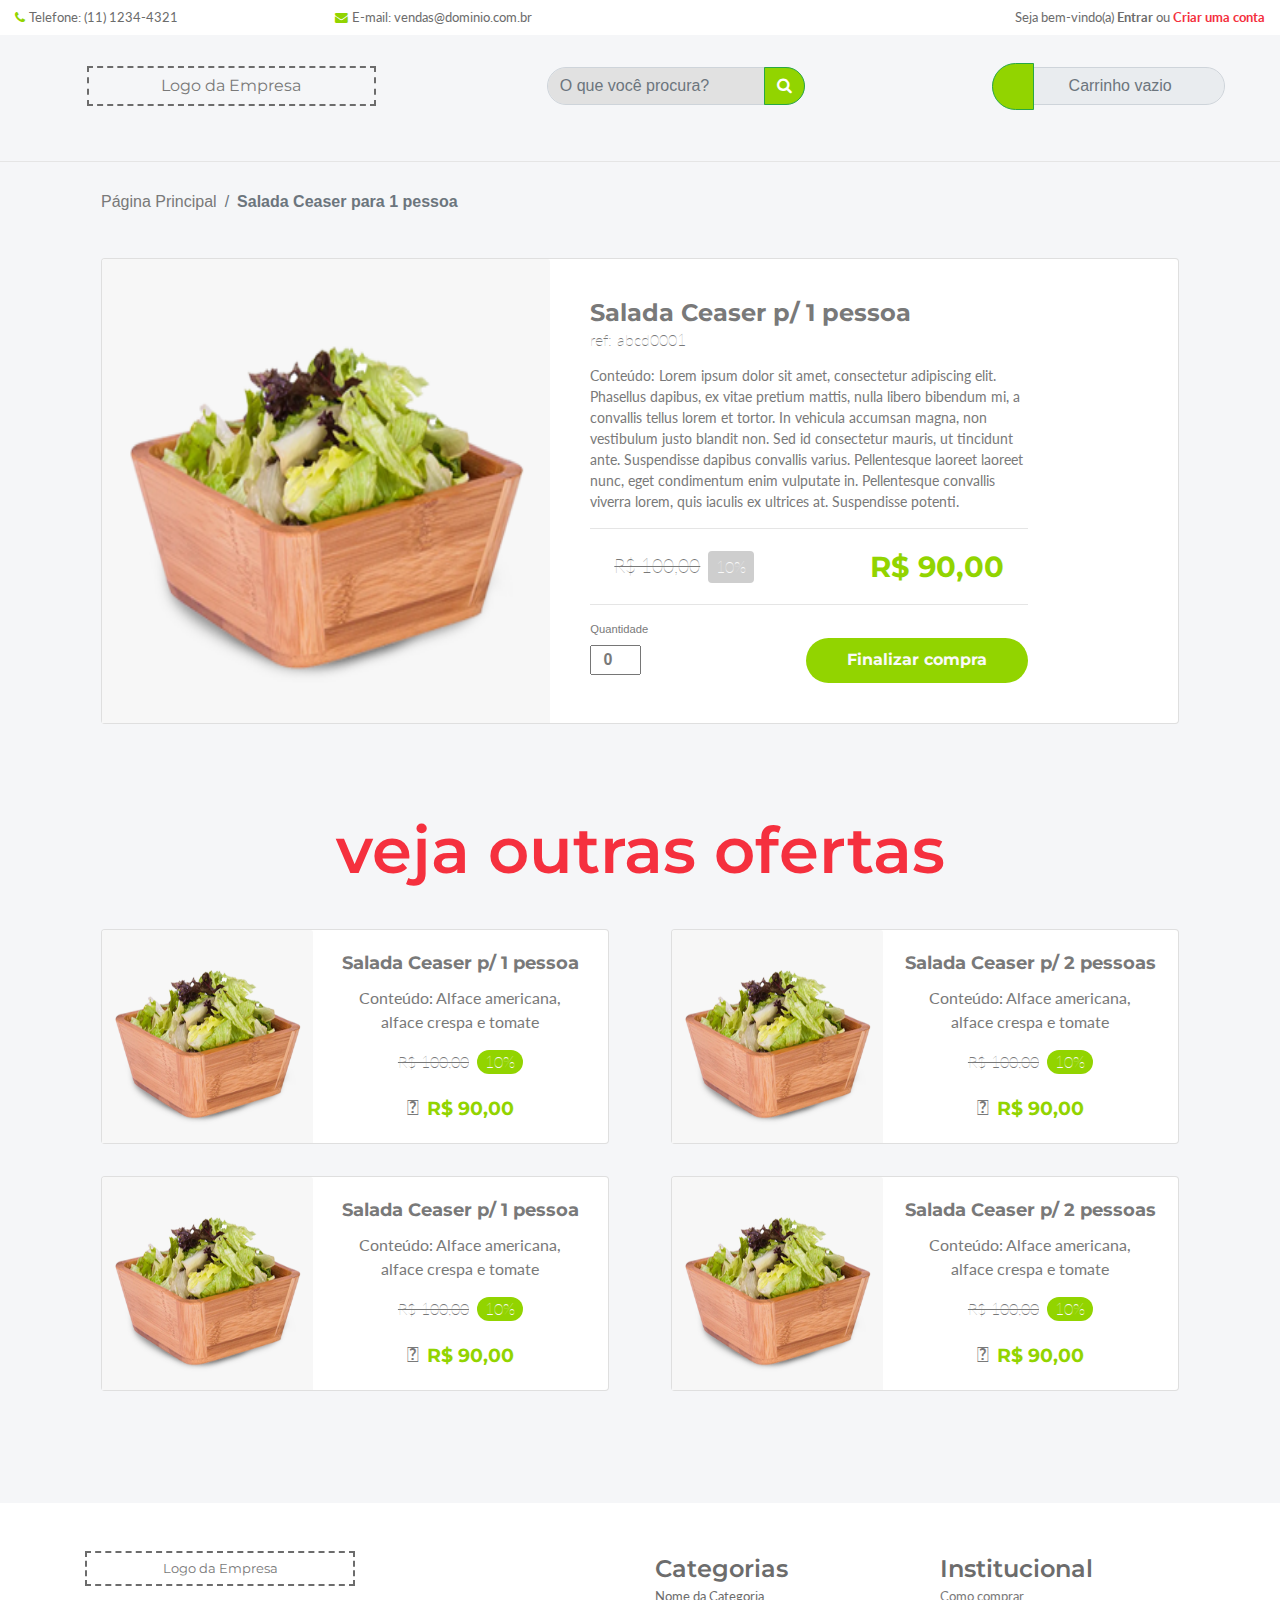
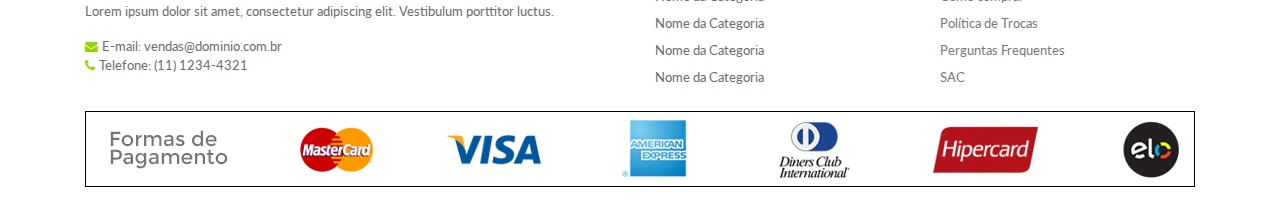
<file: produto.html>
<!DOCTYPE html>
<html lang="en">
    <head>
        <meta charset="UTF-8">
        <meta name="viewport" content="width=device-width, initial-scale=1.0">
        <meta http-equiv="X-UA-Compatible" content="ie=edge">
        <title>Descrição Produto</title>

        <!-- Normalize CSS-->
            <link type="text/css" rel="stylesheet" href="assets/css/normalize.css">
            <!-- Bootstrap  CSS-->
            <link type="text/css" rel="stylesheet" href="assets/bootstrap/css/bootstrap.min.css">
            <!-- Font Awesome CSS-->		
            <link href="https://maxcdn.bootstrapcdn.com/font-awesome/4.7.0/css/font-awesome.min.css" rel="stylesheet" integrity="sha384-wvfXpqpZZVQGK6TAh5PVlGOfQNHSoD2xbE+QkPxCAFlNEevoEH3Sl0sibVcOQVnN" crossorigin="anonymous">
            <link href="https://use.fontawesome.com/releases/v5.8.1/css/all.css" rel="stylesheet" integrity="sha384-50oBUHEmvpQ+1lW4y57PTFmhCaXp0ML5d60M1M7uH2+nqUivzIebhndOJK28anvf" crossorigin="anonymous">
            <!-- Google Fonts - Lato -->
            <link href="https://fonts.googleapis.com/css?family=Lato:300,400,700" rel="stylesheet">
            <link href="https://fonts.googleapis.com/css?family=Montserrat:300,400,700,900" rel="stylesheet">
            <!-- Slick Slider CSS -->
            <link type="text/css" rel="stylesheet" href="assets/slick/slick.css">
            <link type="text/css" rel="stylesheet" href="assets/slick/slick-theme.css">
            <!-- Lightbox CSS -->
            <link type="text/css" rel="stylesheet" href="assets/css/lightbox.css">
            <!-- Main CSS -->
            <link type="text/css" rel="stylesheet" href="assets/css/style.css">
            
            <!-- Jquery -->
            <script src="assets/js/jquery-3.3.1.min.js"></script>
            <!-- Bootstrap JS -->
            <script src="assets/bootstrap/js/bootstrap.min.js"></script>
            <!-- Slick Slider JS -->
            <script src="assets/slick/slick.min.js"></script>
            <!-- Lightbox JS -->
            <script src="assets/js/lightbox.js"></script>
    </head>
    <body>
        <header class="header-site">
            <section class="section-login py-2">
                <div class="container-fluid">
                    <div class="row justify-content-between">
                        <div class=" col-12 col-md-3 telefone">
                            <i class="fa fa-phone mr-1"></i><span>Telefone:</span> (11) 1234-4321
                        </div>
                        <div class="col-12 col-md-4 email">
                            <i class="fa fa-envelope mr-1"></i><span>E-mail:</span> vendas@dominio.com.br
                        </div>
                        <div class="col-12 col-md-5 text-right div-login">
                            Seja bem-vindo(a) <a href="#" class="login"><strong>Entrar</strong></a> ou <a href="#" class="create-account"><strong>Criar uma conta</strong></a>
                        </div>
                    </div>
                </div> 
            </section>
            <section class="section-logo pt-4 pb-5">
                <div class="container-fluid">
                    <div class="row justify-content-between align-items-center mx-2 mx-md-5">
                        <div class="col-12 col-md-3 px-0 ml-0 ml-md-4">
                            <div class="logo">
                            <a href="index.html"><span>Logo da Empresa</span></a>
                            </div>
                        </div>
                        <div class="col-12 col-md-3 mt-3 mt-md-0">
                            <form class="form-inline my-2 form-pesquisa">
                                <input class="form-control input-pesquisa w-100" type="search" placeholder="O que você procura?" aria-label="Pesquisar">
                                <button class="btn btn-success my-sm-0 btnPesquisar" type="submit"><i class="fa fa-search"></i>
                                </button>
                                </form>
                        </div>
                        <div class="col-12 col-md-2 mr-5">
                            <form class="form-inline my-2">
                                <input class="form-control mr-sm-2 pl-4 pr-0 input-carrinho" disabled type="text" placeholder="Carrinho vazio" aria-label="Seu Carrinho">
                                <button class="btn btn-success my-sm-0 btnCarrinho" type="submit"><i class="fas fa-shopping-basket"></i>
                                </button>
                            </form>
                        </div>
                    </div>
                </div>
            </section>
            <hr class="m-0">
        </header>

        <main class="main-site">
            <section class="section-produto-descricao pt-3 pb-5">
                <div class="container">
                    <nav aria-label="breadcrumb">
                        <ol class="breadcrumb">
                            <li class="breadcrumb-item"><a href="index.html">Página Principal</a></li>
                            <li class="breadcrumb-item active" aria-current="page"><strong>Salada Ceaser para 1 pessoa</strong></li>
                        </ol>
                    </nav>

                    <div class="row">
                        <div class="col-12">
                            <div class="card m-3 filterDiv filtro-para-1">
                                <div class="row no-gutters">
                                    <div class="col-md-5">
                                        <img src="assets/images/produto01.png" class="card-img-top h-100" alt="Salada Ceaser p/ 1 pessoa">
                                    </div>
                                    <div class="col-md-7">
                                        <div class="card-body text-left card-body-interna">
                                            <div class="card-title titulo-destaques">
                                                <h4 class="m-0"><strong>Salada Ceaser p/ 1 pessoa</strong></h4>
                                                <span class="ref-produto">ref: abcd0001</span>
                                            </div>
                                            <div class="card-text">
                                                <div class="conteudo-produto-interna">Conteúdo: Lorem ipsum dolor sit amet, consectetur adipiscing elit. Phasellus dapibus, ex vitae pretium mattis, nulla libero bibendum mi, a convallis tellus lorem et tortor. In vehicula accumsan magna, non vestibulum justo blandit non. Sed id consectetur mauris, ut tincidunt ante. Suspendisse dapibus convallis varius. Pellentesque laoreet laoreet nunc, eget condimentum enim vulputate in. Pellentesque convallis viverra lorem, quis iaculis ex ultrices at. Suspendisse potenti.</div>
                                                <hr>
                                                <div class="d-flex justify-content-between my-3 px-4 preco-interna">
                                                    <div class="d-flex align-items-center">
                                                        <div class="label-old-preco label-old-preco-interna">R$ 100,00</div>
                                                        <div class="py-1 px-2 ml-2 rounded label-desconto-interna">10%</div>
                                                    </div>
                                                    <div class="d-flex align-items-center">
                                                        <i class="fas fa-shopping-basket icon-basket-interna"></i>
                                                        <div class="ml-2 label-new-preco-interna">
                                                            <strong>R$ 90,00</strong>
                                                        </div>
                                                    </div>
                                                </div>
                                                <hr>
                                                <div style="font-size: 0.7rem; font-weight: lighter;">Quantidade</div>
                                                <div class="d-flex justify-content-between">
                                                    <div class="d-flex align-items-center">
                                                        <input type="number" class="input-qtde" min="0" max="100" value="0">
                                                    </div>
                                                    <div class="d-flex align-items-center">
                                                        <button class="btn btnFinalizar rounded-pill">Finalizar compra</button>
                                                    </div>
                                                </div>
                                            </div>
                                        </div>
                                    </div>
                                </div>
                            </div>
                        </div>
                    </div>
                </div>
            </section>
            <section class="section-ofertas pt-4">
                <div class="container">
                    <h3>veja outras ofertas</h3>
                    <div class="row mt-4">
                        <div class="col-md-6">
                            <div class="card m-3">
                                <div class="row no-gutters">
                                    <div class="col-md-5">
                                        <img src="assets/images/produto01.png" class="card-img-top h-100" alt="Salada Ceaser p/ 1 pessoa">
                                    </div>
                                    <div class="col-md-7">
                                        <div class="card-body text-center px-1">
                                            <h5 class="card-title titulo-destaques">
                                                <a href="#"><strong>Salada Ceaser p/ 1 pessoa</strong></a>
                                            </h5>
                                            <div class="card-text">
                                                <div class="conteudo-produto px-4">Conteúdo: Alface americana, alface crespa e tomate</div>
                                                <div class="d-flex justify-content-center my-3">
                                                    <div class="d-block">
                                                        <div class="label-old-preco">R$ 100,00</div>
                                                    </div>
                                                    <div class="d-block">
                                                        <div class="px-2 ml-2 rounded-pill label-desconto">10%</div>
                                                    </div>
                                                </div>
                                                <div class="d-flex justify-content-center align-items-end">
                                                    <div class="d-block">
                                                        <i class="fas fa-shopping-basket"></i>
                                                    </div>
                                                    <div class="d-block">
                                                        <div class="ml-2 label-new-preco">
                                                            <strong>R$ 90,00</strong>
                                                        </div>
                                                    </div>
                                                </div>
                                            </div>
                                        </div>
                                    </div>
                                </div>
                            </div>
                        </div>
                        <div class="col-md-6">
                            <div class="card m-3">
                                <div class="row no-gutters">
                                    <div class="col-md-5">
                                        <img src="assets/images/produto01.png" class="card-img-top h-100" alt="Salada Ceaser para uma pessoa">
                                    </div>
                                    <div class="col-md-7">
                                        <div class="card-body text-center px-1">
                                            <h5 class="card-title titulo-destaques">
                                                <a href="#"><strong>Salada Ceaser p/ 2 pessoas</strong></a>
                                            </h5>
                                            <div class="card-text">
                                                <div class="conteudo-produto px-4">Conteúdo: Alface americana, alface crespa e tomate</div>
                                                <div class="d-flex justify-content-center my-3">
                                                    <div class="d-block">
                                                        <div class="label-old-preco">R$ 100,00</div>
                                                    </div>
                                                    <div class="d-block">
                                                        <div class="px-2 ml-2 rounded-pill label-desconto">10%</div>
                                                    </div>
                                                </div>
                                                <div class="d-flex justify-content-center align-items-end">
                                                    <div class="d-block">
                                                        <i class="fas fa-shopping-basket"></i>
                                                    </div>
                                                    <div class="d-block">
                                                        <div class="ml-2 label-new-preco">
                                                            <strong>R$ 90,00</strong>
                                                        </div>
                                                    </div>
                                                </div>
                                            </div>
                                        </div>
                                    </div>
                                </div>
                            </div>
                        </div>
                    </div>
                    <div class="row">
                        <div class="col-md-6">
                            <div class="card m-3">
                                <div class="row no-gutters">
                                    <div class="col-md-5">
                                        <img src="assets/images/produto01.png" class="card-img-top h-100" alt="Salada Ceaser p/ 1 pessoa">
                                    </div>
                                    <div class="col-md-7">
                                        <div class="card-body text-center px-1">
                                            <h5 class="card-title titulo-destaques">
                                                <a href="#"><strong>Salada Ceaser p/ 1 pessoa</strong></a>
                                            </h5>
                                            <div class="card-text">
                                                <div class="conteudo-produto px-4">Conteúdo: Alface americana, alface crespa e tomate</div>
                                                <div class="d-flex justify-content-center my-3">
                                                    <div class="d-block">
                                                        <div class="label-old-preco">R$ 100,00</div>
                                                    </div>
                                                    <div class="d-block">
                                                        <div class="px-2 ml-2 rounded-pill label-desconto">10%</div>
                                                    </div>
                                                </div>
                                                <div class="d-flex justify-content-center align-items-end">
                                                    <div class="d-block">
                                                        <i class="fas fa-shopping-basket"></i>
                                                    </div>
                                                    <div class="d-block">
                                                        <div class="ml-2 label-new-preco">
                                                            <strong>R$ 90,00</strong>
                                                        </div>
                                                    </div>
                                                </div>
                                            </div>
                                        </div>
                                    </div>
                                </div>
                            </div>
                        </div>
                        <div class="col-md-6">
                            <div class="card m-3">
                                <div class="row no-gutters">
                                    <div class="col-md-5">
                                        <img src="assets/images/produto01.png" class="card-img-top h-100" alt="Salada Ceaser p/ 1 pessoa">
                                    </div>
                                    <div class="col-md-7">
                                        <div class="card-body text-center px-1">
                                            <h5 class="card-title titulo-destaques">
                                                <a href="#"><strong>Salada Ceaser p/ 2 pessoas</strong></a>
                                            </h5>
                                            <div class="card-text">
                                                <div class="conteudo-produto px-4">Conteúdo: Alface americana, alface crespa e tomate</div>
                                                <div class="d-flex justify-content-center my-3">
                                                    <div class="d-block">
                                                        <div class="label-old-preco">R$ 100,00</div>
                                                    </div>
                                                    <div class="d-block">
                                                        <div class="px-2 ml-2 rounded-pill label-desconto">10%</div>
                                                    </div>
                                                </div>
                                                <div class="d-flex justify-content-center align-items-end">
                                                    <div class="d-block">
                                                        <i class="fas fa-shopping-basket"></i>
                                                    </div>
                                                    <div class="d-block">
                                                        <div class="ml-2 label-new-preco">
                                                            <strong>R$ 90,00</strong>
                                                        </div>
                                                    </div>
                                                </div>
                                            </div>
                                        </div>
                                    </div>
                                </div>
                            </div>
                        </div>
                    </div>
                </div>
            </section>
        </main>
        <footer class="pt-5">
            <div class="container">
                <div class="row justify-content-between">
                    <div class="col-12 col-md-6">
                        <div class="logo w-50">
                            <a href="index.html"><span>Logo da Empresa</span></a>
                        </div>
                        <p class="my-3">
                            Lorem ipsum dolor sit amet, consectetur adipiscing elit. 
                            Vestibulum porttitor luctus. 
                        </p>
                        <div class="row">
                            <div class="col-12">
                                <i class="fa fa-envelope mr-1"></i>E-mail: vendas@dominio.com.br
                            </div>
                        </div>
                        <div class="row">
                            <div class="col-12">
                                <i class="fa fa-phone mr-1"></i>Telefone: (11) 1234-4321
                            </div>
                        </div>
                    </div>
                    <div class="col-12 col-md-3">
                        <div class="row">
                            <div class="col-12 footer-categoria">Categorias</div>
                        </div>
                        <div class="row">
                            <div class="col-12 mb-2">
                                <span>Nome da Categoria</span>
                            </div>
                        </div>
                        <div class="row">
                            <div class="col-12 mb-2">
                                <span>Nome da Categoria</span>
                            </div>
                        </div>
                        <div class="row">
                            <div class="col-12 mb-2">
                                <span>Nome da Categoria</span>
                            </div>
                        </div>
                        <div class="row">
                            <div class="col-12 mb-2">
                                <span>Nome da Categoria</span>
                            </div>
                        </div>
                    </div>
                    <div class="col-12 col-md-3">
                        <div class="row">
                            <div class="col-12 footer-institucional">Institucional</div>
                        </div>
                        <div class="row">
                            <div class="col-12 mb-2">
                                <a href="#">Como comprar</a>
                            </div>
                        </div>
                        <div class="row">
                            <div class="col-12 mb-2">
                                <a href="#">Política de Trocas</a>
                            </div>
                        </div>
                        <div class="row">
                            <div class="col-12 mb-2">
                                <a href="#">Perguntas Frequentes</a>
                            </div>
                        </div>
                        <div class="row">
                            <div class="col-12 mb-2">
                                <a href="#">SAC</a>
                            </div>
                        </div>
                    </div>
                </div>
                <div class="row justify-content-between formas-de-pagamento mx-0 my-3 py-2">
                    <div class="col-auto col-md-auto my-2 my-md-0">
                        <img src="assets/images/icon-formas-de-pagamento.png" alt="Formas de Pagamento" class="img-fluid">
                    </div>
                    <div class="col-auto col-md-auto my-2 my-md-0">
                        <img src="assets/images/icon-mastercard.png" alt="Icone MasterCard" class="img-fluid">
                    </div>
                    <div class="col-auto col-md-auto my-2 my-md-0">
                        <img src="assets/images/icon-visa.png" alt="Icone Visa" class="img-fluid">
                    </div>
                    <div class="col-auto col-md-auto my-2 my-md-0">
                        <img src="assets/images/icon-americanexpress.png" alt="Icone American Express" class="img-fluid">
                    </div>
                    <div class="col-auto col-md-auto my-2 my-md-0">
                        <img src="assets/images/icon-dinnersclub.png" alt="Icone Diners Club" class="img-fluid">
                    </div>
                    <div class="col-auto col-md-auto my-2 my-md-0">
                        <img src="assets/images/icon-hipercard.png" alt="Icone Hipercard" class="img-fluid">
                    </div>
                    <div class="col-auto col-md-auto my-2 my-md-0">
                        <img src="assets/images/icon-elo.png" alt="Icone Elo" class="img-fluid">
                    </div>
                </div>
            </div>
        </footer>
        <!-- Main JS -->
        <script src="assets/js/main.js"></script>    
    </body>
</html>
</file>
<file: assets/css/style.css>
body {
    color: #6c6c6c;
}

a {
    color: #797979;
}

/* ------------- Sections da página -------------- */
.section-login {
    font-family: 'Lato', sans-serif;
    font-size: 0.8rem;
}

.section-logo {
    background-color: #f5f6f8;
}

.section-destaques {
    background-color: #f5f6f8;
}

.section-delivery {
    background-color: #f5f6f8;
}

.section-produtos {
    background-color: #f5f6f8;
}

.section-produto-descricao {
    background-color: #f5f6f8;
    color: #797979;
}

.section-tutorial {
    font-family: 'Montserrat', sans-serif;
    background-color: #f5303e;
    color: #f5f6f8;
}

.section-blog {
    font-family: 'Lato', sans-serif;
    background-color: #f5f6f8;
}

.section-ofertas {
    font-family: 'Lato', sans-serif;
    background-color: #f5f6f8;
    color: #797979;
    padding-bottom: 6rem;
}
/* ------------- Fim das Sections --------------- */

.breadcrumb {
    background-color: #f5f6f8;
}

.ref-produto {
    font-family: 'Lato', sans-serif;
    font-weight: lighter;
}

.conteudo-produto-interna {
    font-family: 'Lato', sans-serif;
    font-size: 14px;
}

.label-old-preco-interna {
    font-size: 19px;
}

.label-desconto-interna {
    font-family: 'Lato', sans-serif;
    font-weight: 100;
    background-color: #cecece;
    color: #fafafa;
}

.card-body-interna {
    padding: 40px 150px 40px 40px;
}

.icon-basket-interna {
    font-size: 2rem;
}

.label-new-preco-interna {
    font-family: 'Montserrat', sans-serif;
    font-size: 1.8rem;
    color: #92d400;
}

.input-qtde {
    width: 70%;
    text-align: center;
    font-weight: 700;
    color: #797979;
}

.btnFinalizar {
    background-color: #92d400;
    color: #fafafa;
    font-weight: bold;
    font-family: 'Montserrat', sans-serif;
    height: 2.8rem;
    padding: 0 40px;
}

.section-ofertas h3 {
    color: #f5303e;
    font-family: 'Montserrat', sans-serif;
    font-size: 4rem;
    font-weight: 600;
    text-align: center;
}

.main-site .section-logo {
    background-color: #f5f6f8;
    height: 200px;
}

.section-tutorial span {
    display: block;
}

.titulo-tutorial {
    font-size: 3.5rem;
}

.titulo-tutorial-como, .titulo-tutorial-funciona{
    line-height: 3rem;
}

.texto-tutorial {
    font-size: 0.8rem;
}

.texto-pros {
    font-size: 0.8rem;
}

.div-login {
    display: inline-block;
}

.login {
    color: #6c6c6c;
}

.create-account {
    color: #f4303e;
}

.form-pesquisa {
    display: flex;
    justify-content: flex-end;
}

.input-pesquisa {
    border-radius: 50px;
    position: relative;
    background-color: #e1e1e1;
    font-weight: 500;
}

.btnPesquisar {
    border-radius: 0 50px 50px 0;
    position: absolute;
    background-color: #92d400;
}

.input-carrinho {
    border-radius: 50px;
    position: relative;
    text-align: center;
    /* padding-right: 0px;
    padding-left: 24px; */
}

.btnCarrinho {
    border-radius: 50px 0 0 50px;
    position: absolute;
    background-color: #92d400;
}

.txt-delivery-1 {
    font-family: 'Montserrat', sans-serif;
    color: #f5303e;
    font-weight: 600;
    font-size: 3.5rem;
}

.txt-delivery-2 {
    font-family: 'Montserrat', sans-serif;
    color: #92d400;
    font-weight: 600;
    font-size: 3rem;
    line-height: 20px;
}

.txt-delivery-3 {
    font-family: 'Montserrat', sans-serif;
    font-size: 0.8rem;
}

.label-desconto {
    font-family: 'Lato', sans-serif;
    font-weight: 100;
    background-color: #92d400;
    color: #fafafa;
}

.label-old-preco {
    text-decoration: line-through;
    font-family: 'Lato', sans-serif;
    font-weight: 100;
}

.label-new-preco {
    font-family: 'Montserrat', sans-serif;
    font-size: 1.2rem;
    color: #92d400;
}

.titulo-destaques {
    font-family: 'Montserrat', sans-serif;
}

.titulo-destaques a {
    font-family: 'Montserrat', sans-serif;
    font-size: 1.1rem;
}

.conteudo-produto {
    font-family: 'Lato', sans-serif;
}

.slick-dots li button:before {
    font-size: 3rem;
}

.posBtnContratar {
    top: 1.6rem;
}

.btnContratar {
    background-color: #92d400;
    color: #fafafa;
    font-weight: bold;
    font-family: 'Montserrat', sans-serif;
    height: 3.5rem;
}

.titulo-noticia {
    font-size: 1.2rem;
}

.texto-noticia {
    font-size: 0.8rem;
}

.depoimentos {
    font-size: 1.5rem;
}

.titulo-depoimento {
    color: #797979;
}

.texto-depoimento {
    font-size: 0.8rem;
}

.btnDepoimentos {
    height: 3rem;
}

footer {
    font-size: 0.8rem;
    font-family: 'Lato', sans-serif;
}

.footer-categoria {
    font-family: 'Montserrat', sans-serif;
    font-size: 1.5rem;
    font-weight: 600;
}

.footer-institucional {
    font-family: 'Montserrat', sans-serif;
    font-size: 1.5rem;
    font-weight: 600;
}

.banner-slider {
    padding-left: 16px !important;
}

.formas-de-pagamento {
    border: 1px solid black;
    display: flex;
    align-items: center;
}

.logo-loja {
    max-width: 290px;
}

.logo {
    border: dashed 2px;
    padding: 6px;
    text-align: center;
    font-family: 'Montserrat', sans-serif;
}

/* --------------- Icones ----------------- */
.fa-phone {
    color: #92d400;
}

.fa-envelope {
    color: #92d400;
}

.fa-shopping-basket {
    font-size: 22px;
}

.fa-envira{
    color: #92d400;
}
/* ----------- Fim dos Icones ------------- */

/* ----------- Filtro dos Produtos -------- */
.filterDiv {
    display: none;
}
  
.show {
    display: block;
}
  
.btnFiltro {
    border-color: #ddd;
    background-color: #f5f6f8;
    border-width: 2px;
}
 
.btnFiltro:hover {
    background-color: #92d400;
}
  
.btnFiltro.active {
    background-color: #92d400;
    color: #fafafa;
}
/* ----- Fim do Filtro dos Produtos ------ */

/* ----- Media Query ----- */
@media screen and (max-width: 767px) {
    .filtros {
        display: flex;
        flex-direction: column;
    }
    .btnFiltro {
        margin-right: 0 !important;
        margin-bottom: 10px !important;
    }

    .telefone {
        text-align: right;
    }

    .telefone span {
        display: none;
    }

    .email {
        text-align: right;
    }

    .email span {
        display: none;
    }

    .card-body-interna {
        padding: 20px;
    }

    .preco-interna {
        padding: 0 !important;
    }

    .label-new-preco-interna {
        font-size: 1.2rem;
    }
}

/* tablet/iPad */
@media screen and (min-width: 768px) and (max-width: 1200px) {
    .txt-delivery-1 {
        font-size: 3rem;
    }

    .card-body-interna {
        padding: 20px;
    }

    .preco-interna {
        padding: 0 !important;
    }

    .label-new-preco-interna {
        font-size: 1.2rem;
    }
}
</file>
